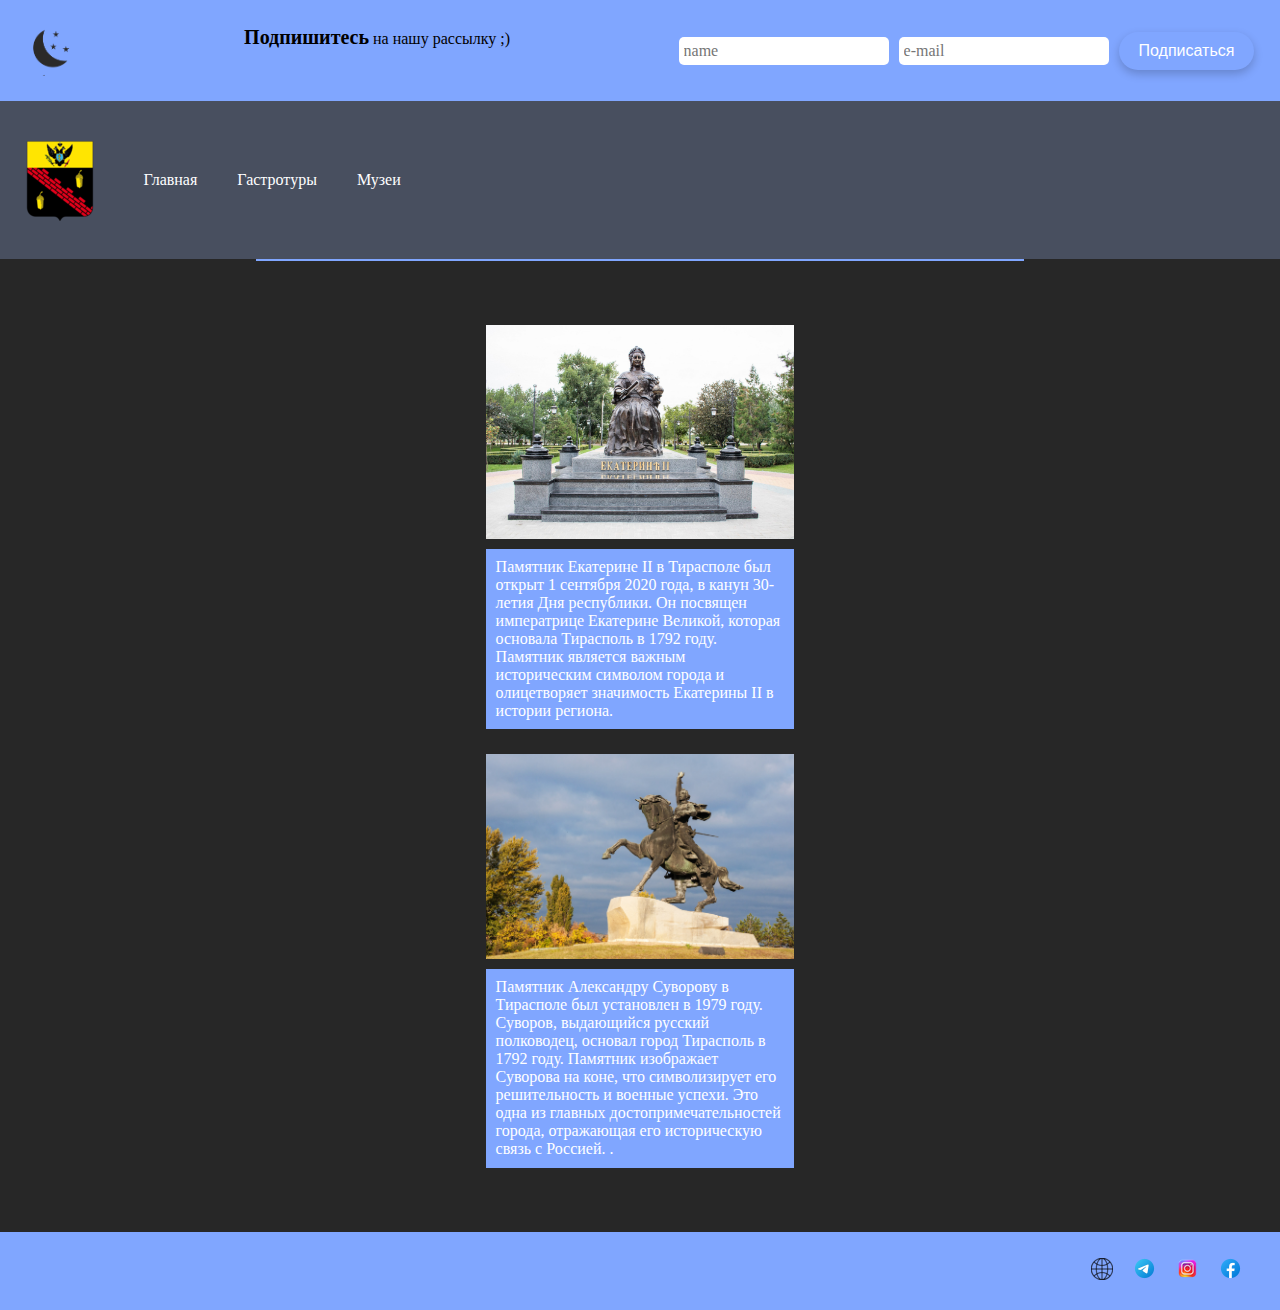
<file: index.html>
<!doctype html>
<html lang="en">
<head>
    <meta charset="UTF-8">
    <meta name="viewport"
          content="width=device-width, user-scalable=no, initial-scale=1.0, maximum-scale=1.0, minimum-scale=1.0">
    <meta http-equiv="X-UA-Compatible" content="ie=edge">
    <link rel="stylesheet" href="css/style.css">
   
    <title>Blog</title>
</head>
<body>
    <input type="checkbox" id="theme">
<div class="subscribe">
    <label for="theme"></label> 
    <p class="subscribe__text"><span>Подпишитесь</span> на нашу рассылку ;) </p>

    <form class="subscribe__form" action="#">
        <input type="text" placeholder="name" required>
        <input type="email" placeholder="e-mail" required>
        <button type="submit" class="push">Подписаться</button>
    </form>
</div>
<header>
    <img class="header__logo" src="S600xU_2x_1 (1).png" alt="logo">
    <nav>
        <ul class="nav-list">
            <li><a class="menu" href="#">Главная</a></li>
            <li><a class="menu" href="gastro.html">Гастротуры</a></li>
            <li><a class="menu" href="museum.html">Музеи</a></li>
        </ul>
    </nav>
</header>
<main>
    <div class="line"></div>
    <section class="articles"> 
        <article class="card">
            <img class="card__img" src="IMG_2384-2048x1427.png">
            <div class="card__text">Памятник Екатерине II в Тирасполе был открыт 1 сентября 2020 года, в канун 30-летия Дня республики. Он посвящен императрице Екатерине Великой, которая основала Тирасполь в 1792 году. Памятник является важным историческим символом города и олицетворяет значимость Екатерины II в истории региона.
            </div>
        </article>
        <article class="card">
            <img class="card__img" src="suv.png">
            <div class="card__text">Памятник Александру Суворову в Тирасполе был установлен в 1979 году. Суворов, выдающийся русский полководец, основал город Тирасполь в 1792 году. Памятник изображает Суворова на коне, что символизирует его решительность и военные успехи. Это одна из главных достопримечательностей города, отражающая его историческую связь с Россией.                .
            </div>
        </article>
    </section>
</main>
    <footer>
        <div class="social-icons">
            <a href="https://tourismpmr.org" target="_blank">
                <img src="globe (2).png" alt="Website">
            </a>
            <a href="https://t.me/pridnestrovie_travel" target="_blank">
                <img src="icons8-telegram-logo-23.png" alt="Telegram">
            </a>
            <a href="https://www.instagram.com/pridnestrovie.travel/" target="_blank">
                <img src="icons8-instagram-23.png" alt="Instagram">
            </a>
            <a href="https://www.facebook.com/pridnestrovie.travel" target="_blank">
                <img src="icons8-facebook-23.png" alt="Facebook">
            </a>
        </div>
    </footer>
</body>
</html>
</file>
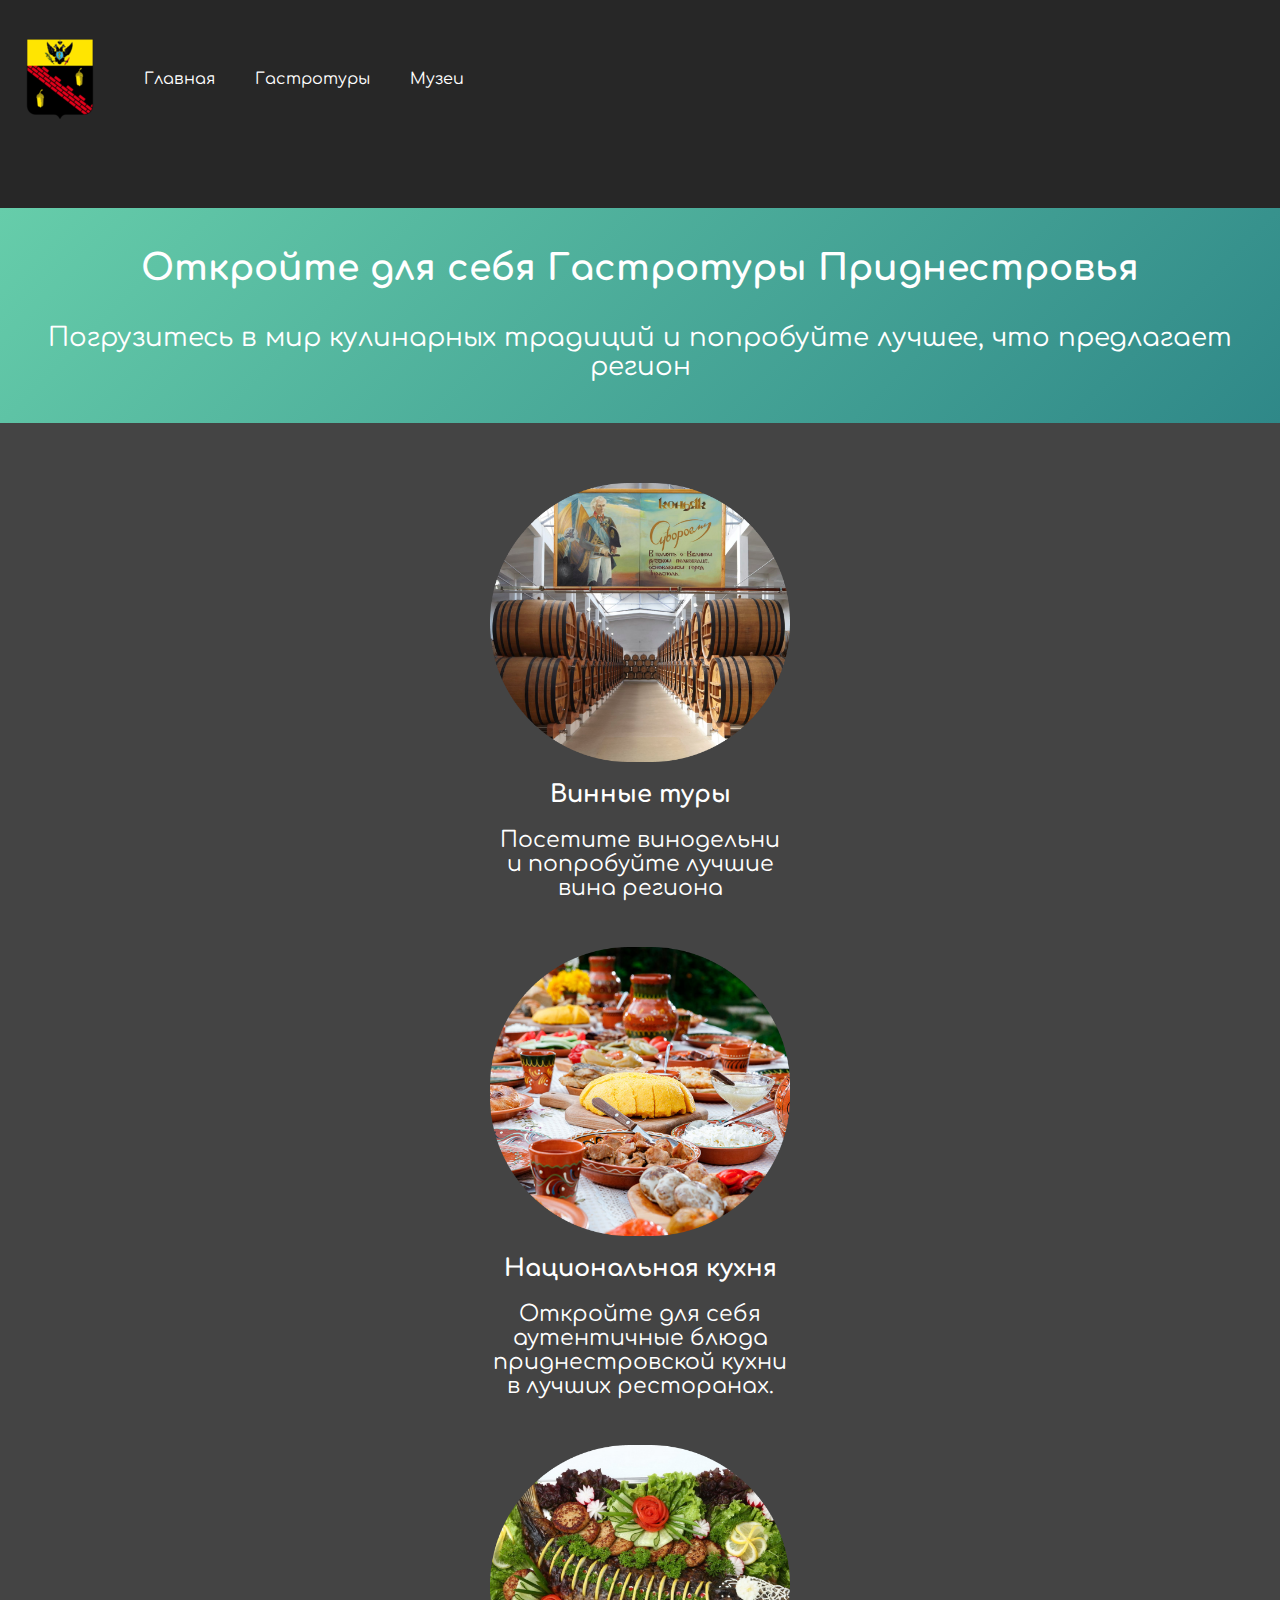
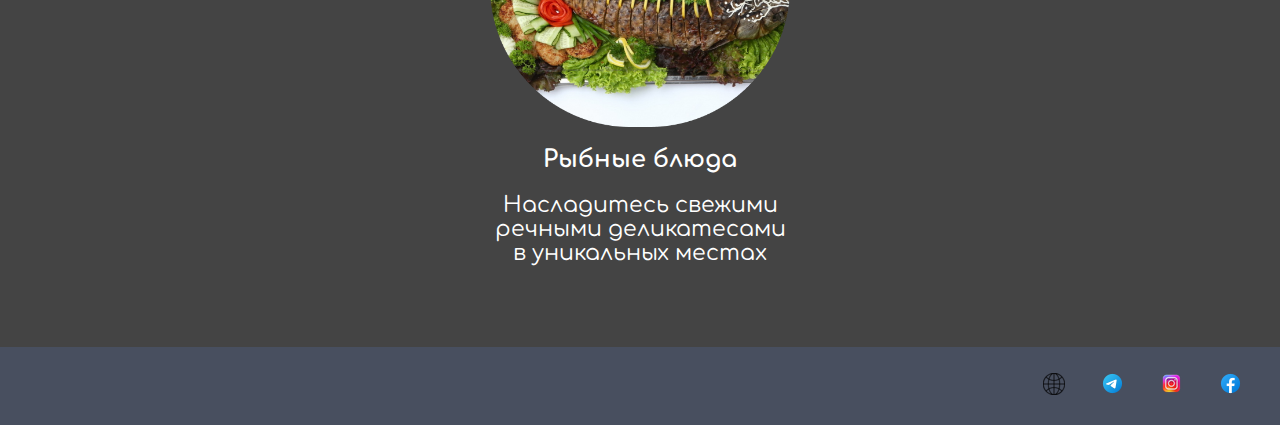
<file: gastro.html>
<!DOCTYPE html>
<html lang="en">
<head>
    <meta charset="UTF-8">
    <meta name="viewport" content="width=device-width, initial-scale=1.0">
    <title>Гастротуры</title>
    <link rel="stylesheet" href="gastrotours.css">
</head>
<body>
    <header>
        

        <img class="header__logo" src="S600xU_2x_1 (1).png" alt="logo">
        <nav>
            <ul class="nav-list">
                <li><a class="menu" href="index.html">Главная</a></li>
                <li><a class="menu" href="#">Гастротуры</a></li>
                <li><a class="menu" href="museum.html">Музеи</a></li>
            </ul>
        </nav>
    </header>
    <section class="hero" id="tours">
        <h1>Откройте для себя Гастротуры Приднестровья</h1>
        <p>Погрузитесь в мир кулинарных традиций и попробуйте лучшее, что предлагает регион</p>
    </section>
    <section  class="tours">
        <div class="tour">
            <img src="img/4.-kvint-scaled 1.png" alt="Тур 1">
            <h2>Винные туры</h2>
            <p>Посетите винодельни и попробуйте лучшие вина региона</p>
        </div>
        <div class="tour">
            <img src="img/Moldova1 1.png" alt="Тур 2">
            <h2>Национальная кухня</h2>
            <p>Откройте для себя аутентичные блюда приднестровской кухни в лучших ресторанах.</p>
        </div>
        <div class="tour">
            <img src="img/riba-farshirov3.1040x780w 1.png" alt="Тур 3">
            <h2>Рыбные блюда</h2>
            <p>Насладитесь свежими речными деликатесами в уникальных местах</p>
        </div>
    </section>
    <footer>
        <div class="social-icons">
            <a href="https://tourismpmr.org" target="_blank">
                <img src="globe (2).png" alt="Website">
            </a>
            <a href="https://t.me/pridnestrovie_travel" target="_blank">
                <img src="icons8-telegram-logo-23.png" alt="Telegram">
            </a>
            <a href="https://www.instagram.com/pridnestrovie.travel/" target="_blank">
                <img src="icons8-instagram-23.png" alt="Instagram">
            </a>
            <a href="https://www.facebook.com/pridnestrovie.travel" target="_blank">
                <img src="icons8-facebook-23.png" alt="Facebook">
            </a>
        </div>
    </footer>
</body>
</html>
</file>
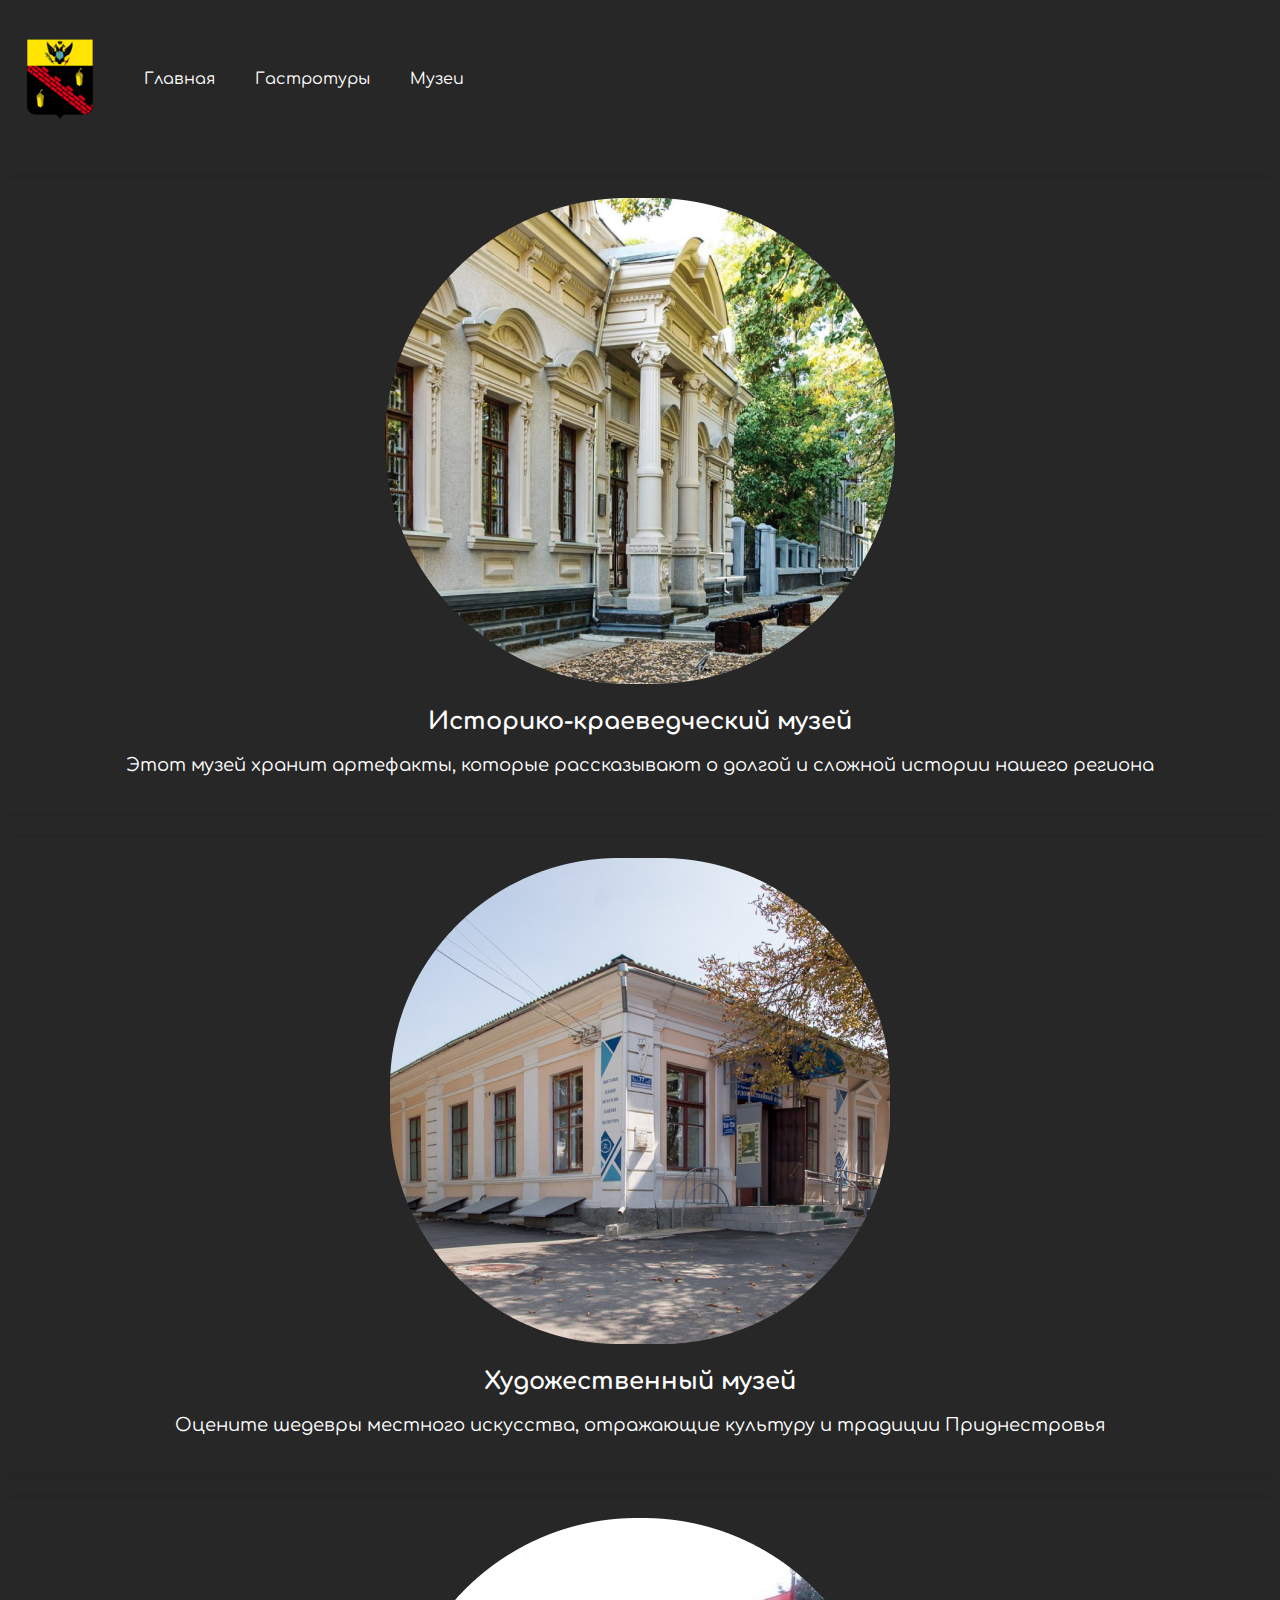
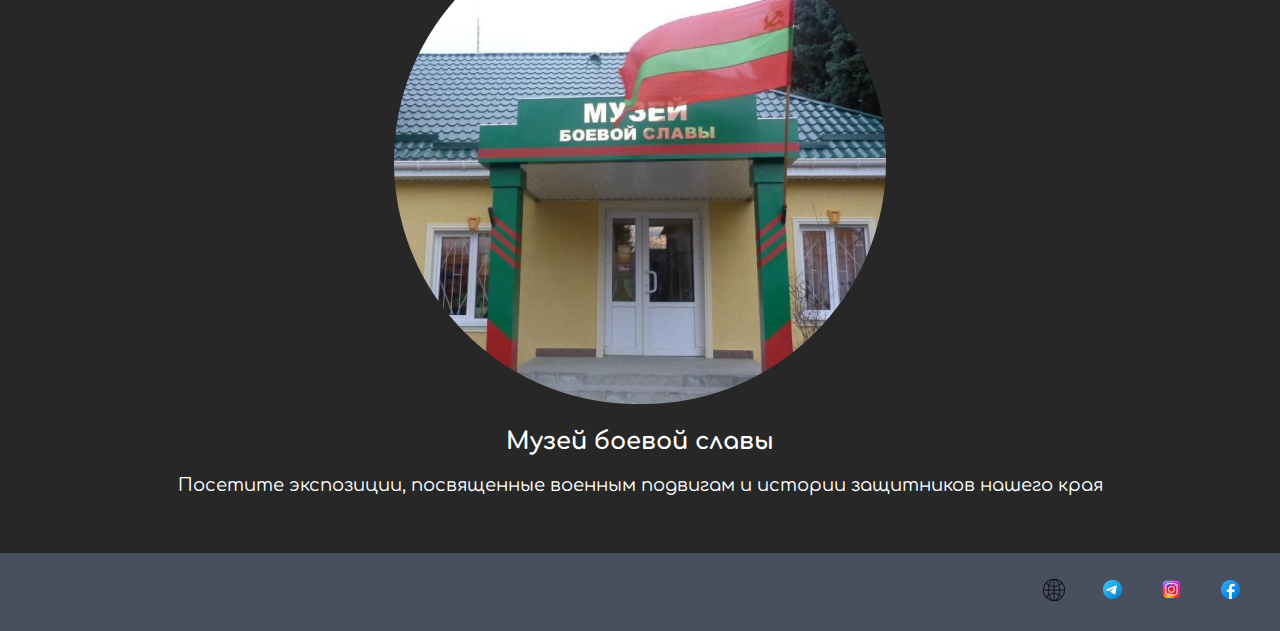
<file: museum.html>
<!DOCTYPE html>
<html lang="en">
<head>
    <meta charset="UTF-8">
    <meta name="viewport" content="width=device-width, initial-scale=1.0">
    <title>Музеи</title>
    <link rel="stylesheet" href="museums.css">
</head>
<body>
    <header>
        <img class="header__logo" src="S600xU_2x_1 (1).png" alt="logo">
        <nav>
            <ul class="nav-list">
                <li><a class="menu" href="index.html">Главная</a></li>
                <li><a class="menu" href="gastro.html">Гастротуры</a></li>
                <li><a class="menu" href="#m">Музеи</a></li>
            </ul>
        </nav>
    </header>
    <section class="museums">
        <div class="museum">
            <img src="img/fa4c58bade4a1b36a9284d945bf3f589_o 1.png" alt="Музей 1">
            <h2>Историко-краеведческий музей</h2>
            <p>Этот музей хранит артефакты, которые рассказывают о долгой и сложной истории нашего региона</p>
        </div>
        <div class="museum">
            <img src="img/20180824-dsc_0200 1.png" alt="Музей 2">
            <h2>Художественный музей</h2>
            <p>Оцените шедевры местного искусства, отражающие культуру и традиции Приднестровья</p>
        </div>
        <div class="museum">
            <img src="img/a_muzey_zdanie23220 1.png" alt="Музей 3">
            <h2>Музей боевой славы</h2>
            <p>Посетите экспозиции, посвященные военным подвигам и истории защитников нашего края</p>
        </div>
    </section>
    <footer>
        <div class="social-icons">
            <a href="https://tourismpmr.org" target="_blank">
                <img src="globe (2).png" alt="Website">
            </a>
            <a href="https://t.me/pridnestrovie_travel" target="_blank">
                <img src="icons8-telegram-logo-23.png" alt="Telegram">
            </a>
            <a href="https://www.instagram.com/pridnestrovie.travel/" target="_blank">
                <img src="icons8-instagram-23.png" alt="Instagram">
            </a>
            <a href="https://www.facebook.com/pridnestrovie.travel" target="_blank">
                <img src="icons8-facebook-23.png" alt="Facebook">
            </a>
        </div>
    </footer>
</body>
</html>
</file>
<file: css/style.css>
:root {
    --sec-color:#fff;
    --bg-color: #272727;
    --bck-color:#80A6FF;
    --bcm-color:#484F5F;
    --inp-color:bisque;
    --in-color:white;
    --icon: url(moon.png); 
    --red-color:red;
}




body {
    margin: 0;
    padding: 0;
    font-size: 16px;
    font-family: 'Comfortaa', cursive;
}
main {
    color: var(--sec-color);
    padding-bottom: 5%;
    background: var(--bg-color);

}
.header__logo {
    animation: pulse 1s infinite;
}

h1, p, h2 {
    margin: 0;
}

ul {
    list-style: none;
    margin: 0;
    padding: 0;
}

a {
    text-decoration: none;
    color: inherit;
    transition: 0.5s;
}

.subscribe {
    background-color: var(--bck-color);
    padding: 2%;
    display: flex;
    justify-content: space-between;
}

.subscribe__text span {
    font-size: 20px;
    font-weight: 900;
}

.subscribe__form {
    display: flex;
    gap: 10px;
    align-items: center;
}

.subscribe__form input {
    border: none;
    font: inherit;
    border-radius: 5px;
    padding: 5px;
}

input:focus {
    background-color: var(--inp-color);;
}

.subscribe__form input:focus,
.subscribe__form input:active {
    border: none;
    outline: none;
}

.push {
    border: none;
    outline: none;
    padding: 10px 20px;
    background: var(--bck-color);
    border-radius: 25px;
    cursor: pointer;
    transition: all 0.3s ease;
    font-size: 16px;
    color: var(--sec-color);
    box-shadow: 0 4px 10px rgba(0, 0, 0, 0.2);
}

.push:hover {
    background-color: var(--inp-color);
    color: var(--bck-color);
    box-shadow: 0 6px 15px rgba(0, 0, 0, 0.3);
    transform: translateY(-3px);
}
header {
    padding: 3% 2%;
    display: flex;
    align-items: center;
    gap: 50px;
    background-color: var(--bcm-color);
}

.nav-list {
    display: flex;
    gap: 40px;
}

.menu {
    display: inline-block;
    color: var(--sec-color);
}

.menu:hover {
    color: var(--red-color);
}

.line {
    width: 60%;
    margin: 0 auto;
    height: 2px;
    background: var(--bck-color);
    margin-bottom: 5%;
}

.articles {
    padding: 0 10%;
    display: flex;
    justify-content: space-between;
    
}

.card {
    width: 30%;
    display: flex;
    flex-direction: column;
    gap: 10px;
}

.card:hover {
    animation: fadeIn 1s 1;
}

.card__img {
    width: 100%;
}

.card__text {
    padding: 3%;
    background: var(--bck-color);
}

footer {
    padding: 2% 3%;
    background: var(--bck-color);
    display: flex;
}

.social-icons {
    display: flex;
    gap: 20px;
    align-items: center;
    justify-content: flex-end;
    width: 100%;
}

.social-icons img:hover {
    transform: scale(1.2);
    transition: 1s;
}


input[type="checkbox"] {
    display: none; 
}
label {
    background-image: var(--icon);
    background-size: contain;
    height: 50px;
    width: 50px;
}

input:checked~* {
    --sec-color:#2a1616;
    --bg-color: #cce1e9e8;
    --bck-color:#5987a441;
    --bcm-color:#a2b8e2;
    --inp-color:rgb(170, 170, 170);
    --in-color:rgb(229, 240, 247);
    --icon: url(sun.png); 
    
}






@media (max-width: 1366px) and (min-width: 1024px) {
    .articles {
        flex-direction: column;
        align-items: center;
        gap: 25px;
    }

}

@media (min-width: 1366px) and (max-width:1024px) {
    .articles {
        flex-direction: column;
        align-items: center;
        gap: 25px;
    }
}

@media (min-width: 912px) and (max-width:1368px) {
    .articles {
        flex-direction: column;
        align-items: center;
        gap: 25px;
    }
}


/* планшеты горизонтально */
@media (min-width: 992px) and (max-width: 1199px) {
    .card {
        width: 45%;
    }
    .social-icons {
        flex-wrap: wrap;
        gap: 26px;
    }
}

/* планшеты вертикально */
@media (min-width: 768px) and (max-width: 991px) {

.card {
        width: 45%;
    }
    .articles {
        padding: 22% 10%;

    }
    .subscribe {
        flex-direction: column;
        gap: 30px;
    }
    .social-icons {
        gap: 26px;
    }
}
/* телефоны горизонтально */
@media (max-width: 767px) {
    .subscribe {
        flex-direction: column;
        gap: 30px;

    }
    .articles{
        flex-direction: column;
        align-items: center;
        gap: 30px;
    }
    .card{
        width: 90%;
    }
}

/* телефоны вертикально */
@media (max-width: 480px) {
    .subscribe__form {
        flex-direction:column;
    }
    .header__logo {
        width: 20%;
    }

    .footer-list {
        flex-wrap: wrap;
        gap: 10px;
    }
    header {
        flex-direction: column;
    }
}
</file>
<file: gastrotours.css>
@import url('https://fonts.googleapis.com/css2?family=Comfortaa:wght@300&display=swap');




body {
    margin: 0;
    padding: 0;
    color: #fff;
    font-size: 16px;
    background: #272727;
    font-family: 'Comfortaa', cursive;
}

header {
    padding: 3% 2%;
    display: flex;
    align-items: center;
    gap: 50px;
}
ul {
    list-style: none;
    margin: 0;
    padding: 0;
}

a {
    text-decoration: none;
    color: inherit;
    transition: 0.5s;
}
.nav-list {
    display: flex;
    gap: 40px;
}

.menu {
    display: inline-block;
}

.menu:hover {
    color: #80A6FF;
}

.hero {
    text-align: center;
    padding: 16px;
    margin-top: 50px;
    background: linear-gradient(135deg,  MediumAquamarine	, #2F8888);
}

.hero h1 {
    font-size: 36px;
    animation: fadeInDown 1s ease-in-out;
}

.hero p {
    font-size: 26px;
    margin-top: 35px;
    animation: fadeIn 2s ease-in-out;
}




.tours {
    display: flex;
    justify-content: space-around;
    padding: 60px 20px;
    background-color: #444;
}

.tour {
    max-width: 300px;
    text-align: center;
    animation: zoomIn 1s ease-in-out;
}

.tour p {
    margin-top: 10px;
    font-size: 22px;

}

.tour h2{
    margin-top: 15px;

}

.tour img {
    width: 100%;
    transition: transform 0.3s ease-in-out;
}

.tour img:hover {
    transform: scale(1.05);
    transition: 1s;

}

footer {
    padding: 2% 3%;
    background: #484F5F;
    display: flex;
}

.social-icons {
    display: flex;
    gap: 20px;
    align-items: center;
    justify-content: flex-end;
    width: 100%;
}

.social-icons img:hover {
    transform: scale(1.2);
    transition: 1s;
}



/* Animations */
@keyframes fadeInDown {
    0% { opacity: 0; transform: translateY(-20px); }
    100% { opacity: 1; transform: translateY(0); }
}

@keyframes fadeIn {
    0% { opacity: 0; }
    100% { opacity: 1; }
}

@keyframes fadeInUp {
    0% { opacity: 0; transform: translateY(20px); }
    100% { opacity: 1; transform: translateY(0); }
}

@keyframes zoomIn {
    0% { transform: scale(0.8); }
    100% { transform: scale(1); }
}


/* планшеты вертикально */
@media (min-width: 768px) and (max-width: 991px){
    .tours {
        flex-direction: column-reverse;
        align-items: center;

    }
    .social-icons {
        flex-wrap: wrap;
        gap: 36px;
    }
    
}



/* планшеты горизонтально */
@media (min-width: 992px) and (max-width: 1199px){
    
    .tours{
        flex-direction: column;
        align-items: center;
        gap: 30px;
    
    }
    .social-icons {
        flex-wrap: wrap;
        gap: 36px;
    }
}

/* планшеты вертикально */

@media only screen and (min-width: 1024px) and (max-width: 1366px) and (orientation: landscape) {

    .tour{
        flex-direction: column;
        align-items: center;
        gap: 30px;
        width: 100%;
    
    }
    .social-icons {
        flex-wrap: wrap;
        gap: 36px;
    }
}

@media (min-width: 912px) and (max-width:1368px) {
    .tours {
        flex-direction: column;
        align-items: center;
        gap: 25px;
    }
    .social-icons {
        flex-wrap: wrap;
        gap: 36px;
    }
}



/* телефоны горизонтально */
@media (max-width: 767px) {
  

    .header__logo {
        width: 15%;
    }

    .footer-list {
        flex-wrap: wrap;
        gap: 20px;
    }
    header {
        flex-direction: column;
    }
    .tours {
        flex-direction: column;
        align-items: center;
    }
}

/* телефоны вертикально */
@media (max-width: 480px) {
    .tours {
        flex-direction: column-reverse;
    }
    .tour {
        width: 85%;
    }

    .header__logo {
        width: 15%;
    }

    .footer-list {
        flex-wrap: wrap;
        gap: 20px;
    }
    header {
        flex-direction: column;
    }
}
</file>
<file: museums.css>
@import url('https://fonts.googleapis.com/css2?family=Comfortaa:wght@300&display=swap');
body {
    margin: 0;
    padding: 0;
    color: #fff;
    font-size: 16px;
    background: #272727;
    font-family: 'Comfortaa', cursive;
}

header {
    padding: 3% 2%;
    display: flex;
    align-items: center;
    gap: 50px;
}

.nav-list {
    display: flex;
    gap: 40px;
}

.menu {
    display: inline-block;
}

.menu:hover {
    color: #80A6FF;
}

ul {
    list-style: none;
    margin: 0;
    padding: 0;
}

a {
    text-decoration: none;
    color: inherit;
    transition: 0.5s;
}

.intro {
    background-color: #ff9800;
    color: white;
    padding: 20px;
    margin-top: 50px;
    text-align: center;
    animation: fadeIn 2s ease-in-out;

}

.intro h1 {
    font-size: 34px;
    animation: fadeInDown 1s ease-in-out;

}

.intro p {
    font-size: 24px;
    margin-top: 20px;
    animation: fadeIn 2s ease-in-out;
}

.museums {
    display: flex;
    justify-content: space-around;
    margin: 20px;
    animation: fadeIn 2s ease-in-out;

}

.museum {
    padding: 20px;
    border-radius: 10px;
    box-shadow: 0px 0px 10px rgba(0, 0, 0, 0.1);
    width: 30%;
    text-align: center;
    transition: transform 0.3s ease-in-out;

}

.museum img {
    max-width: 90%;
}

.museum h2 {
    margin-top: 20px;
}

.museum p {
    margin-top: 10px;
    font-size: 18px;

}

.museum:hover {
    transform: scale(1.05);
    transition: 1s;

}
footer {
    padding: 2% 3%;
    background: #484F5F;
    display: flex;
}

.social-icons {
    display: flex;
    gap: 20px;
    align-items: center;
    justify-content: flex-end;
    width: 100%;
}

.social-icons img:hover {
    transform: scale(1.2);
    transition: 1s;
}


@keyframes fadeIn {
    0% {
        opacity: 0;
        transform: translateY(20px);
    }
    100% {
        opacity: 1;
        transform: translateY(0);
    }
}

@keyframes slideIn {
    0% {
        opacity: 0;
        transform: translateX(-100%);
    }
    100% {
        opacity: 1;
        transform: translateX(0);
    }
}


/* планшеты вертикально */
@media (min-width: 768px) and (max-width: 991px){
    .museums {
        flex-direction: column-reverse;
        align-items: center;

    }
    .social-icons {
        flex-wrap: wrap;
        gap: 36px;
    }
    
}



/* планшеты горизонтально */
@media (min-width: 992px) and (max-width: 1199px){
    
    .museums{
        flex-direction: column;
        align-items: center;
        gap: 30px;
    
    }
    .social-icons {
        flex-wrap: wrap;
        gap: 36px;
    }
}

/* планшеты вертикально */

@media only screen and (min-width: 1024px) and (max-width: 1366px) and (orientation: landscape) {

    .museum{
        flex-direction: column;
        align-items: center;
        gap: 30px;
        width: 100%;
    
    }
    .social-icons {
        flex-wrap: wrap;
        gap: 36px;
    }
}

@media (min-width: 912px) and (max-width:1368px) {
    .museums {
        flex-direction: column;
        align-items: center;
        gap: 25px;
    }
    .social-icons {
        flex-wrap: wrap;
        gap: 36px;
    }
}



/* телефоны горизонтально */
@media (max-width: 767px) {
  

    .header__logo {
        width: 15%;
    }

    .footer-list {
        flex-wrap: wrap;
        gap: 20px;
    }
    header {
        flex-direction: column;
    }
    .museums {
        flex-direction: column;
        align-items: center;
    }
}

/* телефоны вертикально */
@media (max-width: 480px) {
    .museums {
        flex-direction: column-reverse;
    }
    .museum {
        width: 85%;
    }

    .header__logo {
        width: 15%;
    }

    .footer-list {
        flex-wrap: wrap;
        gap: 20px;
    }
    header {
        flex-direction: column;
    }
}
</file>
